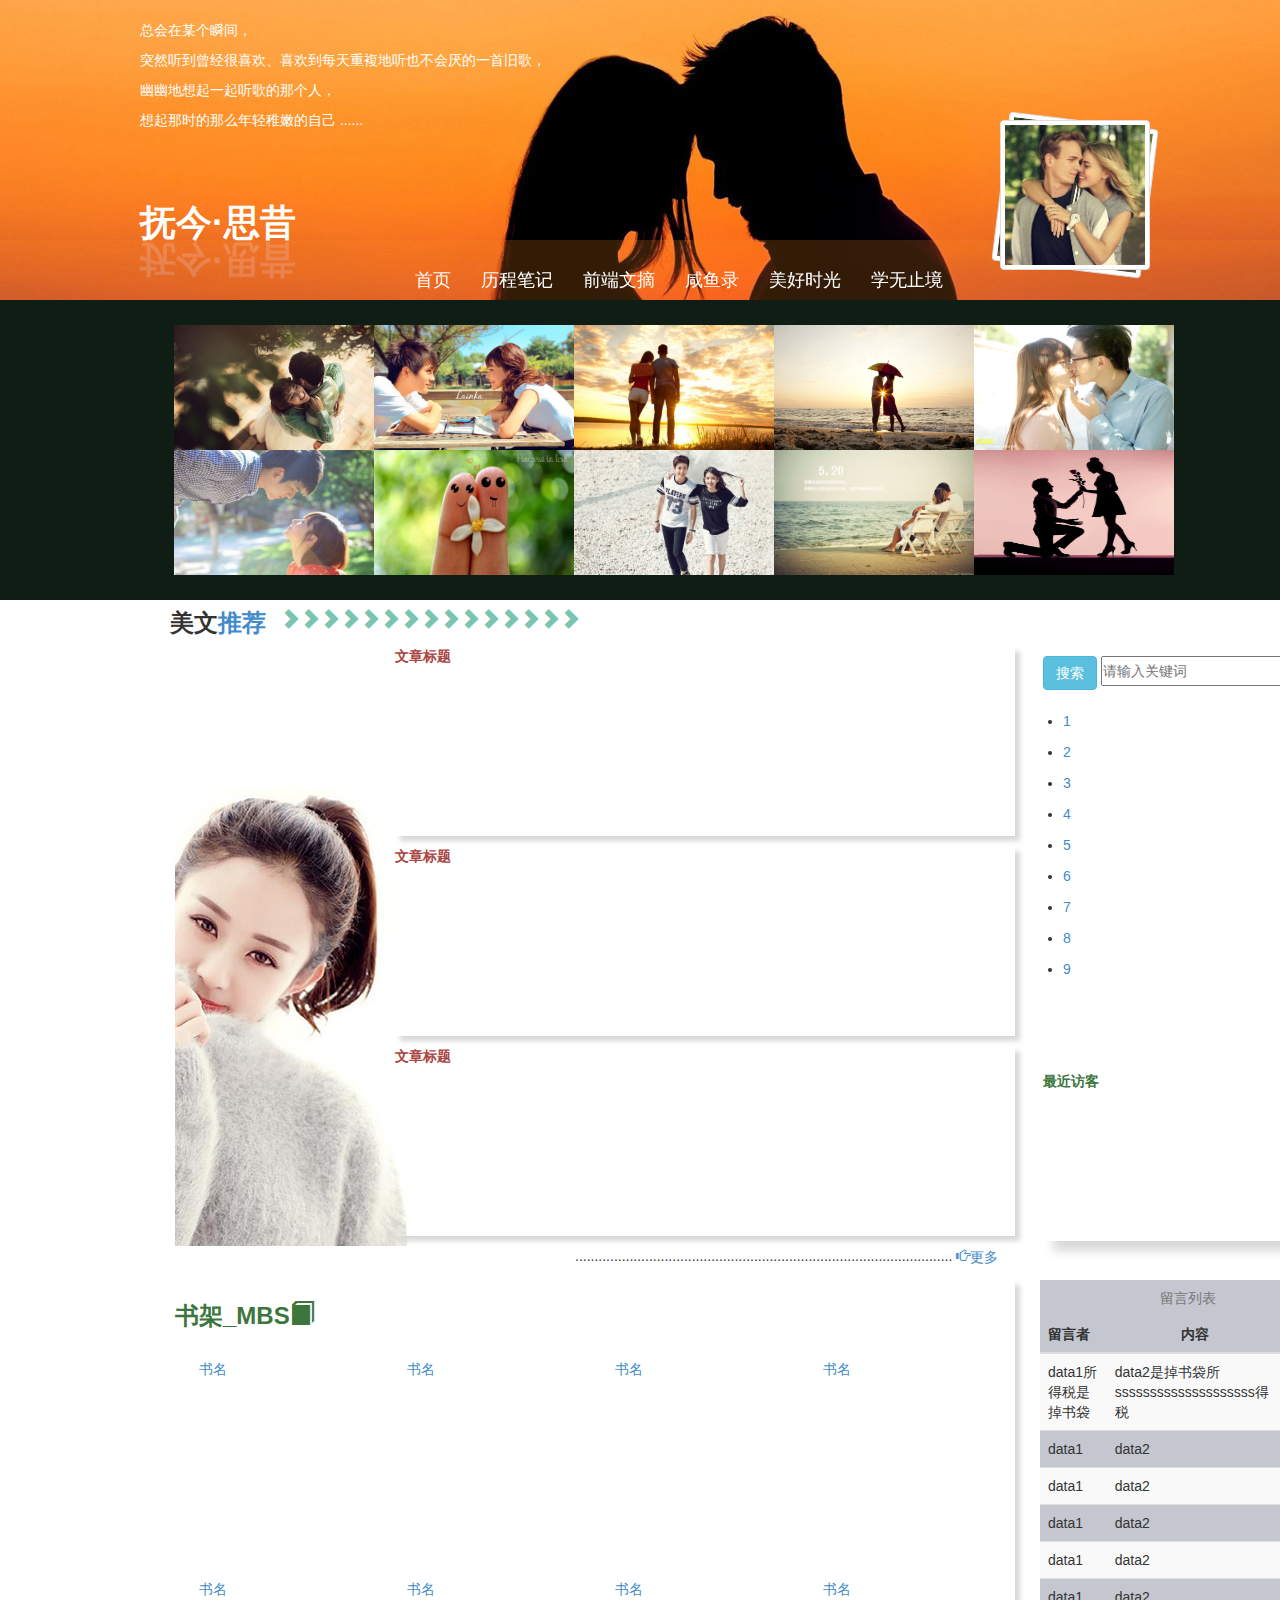
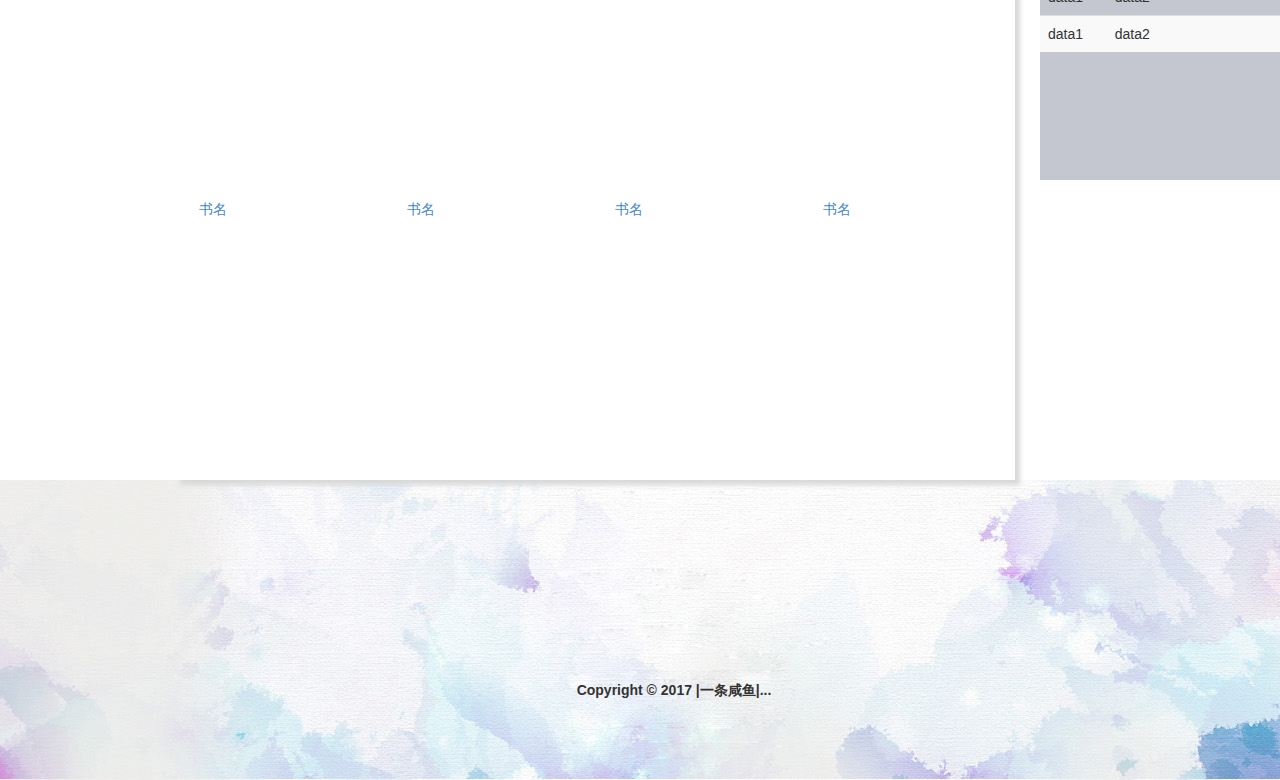
<file: bolg/app1/index.html>
<!DOCTYPE html>
<html>
<head>
	<title>抚今思昔</title>
	<meta charset="utf-8">
	<meta name="viewport" content="width=device-width initial-scale=1">
</head>
<link rel="stylesheet" type="text/css" href="../bootstrap/dist/css/bootstrap.css">
<script src="modnirz.js"></script>
<link rel="stylesheet" type="text/css" href="style.css">
<body>
<head>
	<div id="head">
		 <div id="head-1">
			<p>总会在某个瞬间，</p>
			<p>突然听到曾经很喜欢、喜欢到每天重複地听也不会厌的一首旧歌，</p>
			<p>幽幽地想起一起听歌的那个人，</p>
			<p>想起那时的那么年轻稚嫩的自己 ...... </p>
		 </div>
		 <h1 id="head-2"><strong>抚今·思昔</strong></h1>
	     <div id="head-3"><h1><strong>抚今·思昔</strong></h1></div>
	     <div id="icon1"><img src="11.jpg" alt="" class="img-thumbnail"></div>
	     <div id="icon2"><img src="11.jpg" alt="" class="img-thumbnail"></div>
	     <nav id="nav">
	     	<ul>
				<li><a href="">首页</a></li>
				<li><a href="">历程笔记</a></li>
				<li><a href="">前端文摘</a></li>
				<li><a href="">咸鱼录</a></li>
				<li><a href="">美好时光</a></li>
				<li><a href="">学无止境</a></li>	
				<li><a href="">留言板</a></li>     
	        </ul>
	     </nav>
	</div>
</head>
<div id="photowall">
	<div id="photowall-1">
		<ul id="photowall-2">
			<li><p></p></li>
			<li><p></p></li>
			<li><p></p></li>
			<li><p></p></li>
			<li><p></p></li>
			<li><p></p></li>
			<li><p></p></li>
			<li><p></p></li>
			<li><p></p></li>
			<li><p></p></li>
		</ul>
		<img src="../im/p0.jpg" alt="">
		<img src="../im/p1.jpg" alt="">
		<img src="../im/p2.jpg" alt="">
		<img src="../im/p3.jpg" alt="">
		<img src="../im/p4.jpg" alt="">
		<img src="../im/p5.jpg" alt="">
		<img src="../im/p6.jpg" alt="">
		<img src="../im/p7.jpg" alt="">
		<img src="../im/p8.jpg" alt="">
		<img src="../im/p9.jpg" alt="">
	</div>	
</div>
<div id="article">
    <div id="dotted">
  		  <div><h3><strong>美文</strong><strong class="text-primary">推荐</strong></h3>
		 	   <ul> <li><span class="glyphicon glyphicon-chevron-right"></span></li>
				  <li><span class="glyphicon glyphicon-chevron-right"></span></li>
				  <li><span class="glyphicon glyphicon-chevron-right"></span></li>
				  <li><span class="glyphicon glyphicon-chevron-right"></span></li>
				  <li><span class="glyphicon glyphicon-chevron-right"></span></li>
				  <li><span class="glyphicon glyphicon-chevron-right"></span></li>
				  <li><span class="glyphicon glyphicon-chevron-right"></span></li>
				  <li><span class="glyphicon glyphicon-chevron-right"></span></li>
				  <li><span class="glyphicon glyphicon-chevron-right"></span></li>
				  <li><span class="glyphicon glyphicon-chevron-right"></span></li>
				  <li><span class="glyphicon glyphicon-chevron-right"></span></li>
				  <li><span class="glyphicon glyphicon-chevron-right"></span></li>
				  <li><span class="glyphicon glyphicon-chevron-right"></span></li>
				  <li><span class="glyphicon glyphicon-chevron-right"></span></li>
				  <li><span class="glyphicon glyphicon-chevron-right"></span></li>
		 	   </ul>
		  		
   		 </div>
	</div>
	<div id="serach">
			<div >
			<input type="button" name="btn" class="btn btn-md btn-info"  value="搜索" id="bt1">
			<input id="atricle-s" type="text" name="atricle-s" class="" placeholder="请输入关键词" id="kw1" value="">	
			</div>
			<span ></span>
		<ul>
			<li><a href="">1</a></li>
			<li><a href="">2</a></li>
			<li><a href="">3</a></li>
			<li><a href="">4</a></li>
			<li><a href="">5</a></li>
			<li><a href="">6</a></li>
			<li><a href="">7</a></li>
			<li><a href="">8</a></li>
			<li><a href="">9</a></li>
		</ul>
		<div id="visiter">
			<strong class="text-success">最近访客</strong>
			<div id="visiters">
				<!-- 这里需要添加访问者 -->
			</div>
		</div>
		</div>
		
	<div id="text">
		<div>
			<div>
				<ul>

					<li>
						<strong class="text-danger">文章标题</strong>
						<p></p>
					</li>
				</ul>
				<ul><li>
						<strong class="text-danger">文章标题</strong>
						<p></p>
				</li></ul>
				<ul><li>
						<strong class="text-danger">文章标题</strong>
						<p></p>
				</li></ul>	
			</div>

			<div id="more">.................................................................................................
     			<a href=""><span class="glyphicon glyphicon-hand-right">更多</span></a>
			</div>
		</div>
	</div>
</div>
<div id="mes-borad">
<table class="table table-striped ">
	<caption class="text-center">留言列表</caption>
	<thead>
		<tr>
			<th>留言者</th>
			<th class="text-center">内容</th>
			<th>时间</th>
		</tr>
	</thead>
	<tbody>
		<tr>
			<td>data1所得税是掉书袋</td>
			<td>data2是掉书袋所ssssssssssssssssssss得税</td>
			<td>data</td>
		</tr>
		<tr>
			<td>data1</td>
			<td>data2</td>
			<td>data3</td>
		</tr>
		<tr>
			<td>data1</td>
			<td>data2</td>
			<td>data3</td>
		</tr>
		<tr>
			<td>data1</td>
			<td>data2</td>
			<td>data3</td>
		</tr>
		<tr>
			<td>data1</td>
			<td>data2</td>
			<td>data3</td>
		</tr>
		<tr>
			<td>data1</td>
			<td>data2</td>
			<td>data3</td>
		</tr>
		<tr>
			<td>data1</td>
			<td>data2</td>
			<td>data3</td>
		</tr>
	</tr>

	</tbody>
</table>
</div>
<div id="bookshelf">
		<div>
		   <span><h3 class="text-success"><b>书架_MBS<span class="glyphicon glyphicon-book"></span></b></h3></span>	
		</div>
	<ul id="bookshelf-1">
		<li><a href="">书名</a></li>
		<li><a href="">书名</a></li>
		<li><a href="">书名</a></li>
		<li><a href="">书名</a></li>
		<li><a href="">书名</a></li>
		<li><a href="">书名</a></li>
		<li><a href="">书名</a></li>
		<li><a href="">书名</a></li>
		<li><a href="">书名</a></li>
		<li><a href="">书名</a></li>
		<li><a href="">书名</a></li>
		<li><a href="">书名</a></li>
	</ul>
</div>

<div id="foot">
	<footer>
	<strong>Copyright © 2017 |一条咸鱼|...</strong>
</footer>
</div>

<script type="text/javascript" src='../js/3.1.0.js'></script>
<script type="text/javascript" src='js.js'></script>
</body>
</html>
</file>
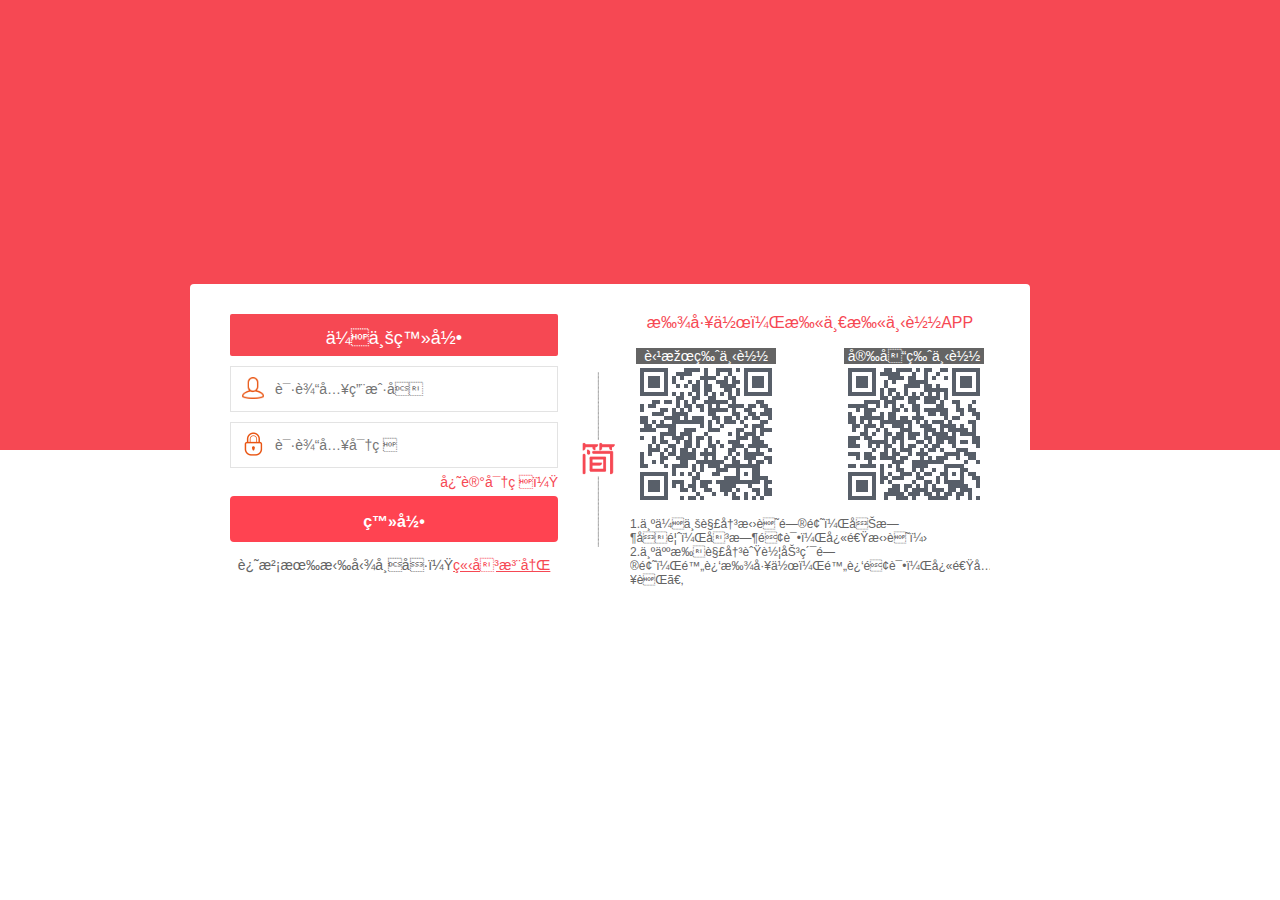
<file: jiancaiPC/login.html>
<!DOCTYPE html>
<html>
<head>
<meta charset=utf-8" />
<title>登录页</title>
<link rel="Shortcut Icon" href="images/logo.png">
<link rel="stylesheet" type="text/css" href="css/public/base.css"/>
<link rel="stylesheet" type="text/css" href="css/public/button.css"/>
<link rel="stylesheet" type="text/css" href="css/private/login.css"/>

</head>

<body style="position: relative;background-color: #ffffff;margin: 0px;padding: 0px;">
<div class="bg_top bgc">

</div>
<div class="login_box_box button-circle4px">
    <div class="login_box">
        <div class="left fl">
            <div class="login_title border_radius2px">企业登录</div>
            <input class="text username_text" id="username" type="text" placeholder="请输入用户名"><!--onblur="isTelphone('phone')"-->
            <div id="tip1" class="tip1">请输入有效的手机号</div>
            <input class="text pwd_text mrgT10" id="pwd" type="password" placeholder="请输入密码">
            <div class="overflow_hidden"><a href="#" class="forget_pwd fr">忘记密码？</a></div>
            <button class="button46px button-caution button-circle4px login_btn">登录</button>
            <div class="register_text">还没有拉勾帐号？<a class="register fc" href="register.html">立即注册</a></div>
        </div>
        <div class="banner_login_app fr">
            <div class="scan_ewm_title fc">找工作，扫一扫下载APP</div>
            <div class="ewm_box_box">
                <div class="ewm_box fl">
                    <div class="tip">苹果版下载</div>
                    <img src="images/ewm_Apple.png" width="140" height="140">
                </div>
                <div class="ewm_box fr">
                    <div class="tip">安卓版下载</div>
                    <img src="images/ewm_Android.png" width="140" height="140">
                </div>
            </div>
            <div class="describe_text">
                <span>1.为企业解决招聘问题，及时反馈，即时面试，快速招聘；</span><br>
                <span>2.为人才解决舟车劳累问题，附近找工作，附近面试，快速入职。</span>
            </div>
        </div>
        <img class="logo" src="images/logo_icon.png" width="36">
    </div>

</div>
<!--<div style="background-color:#999; width:100%; height:350px;position: relative;">
    <div class="banner_login">
        <div class="title"><div class="current">企业登录</div><div style="display:none">人才登录</div></div>


    </div>
</div>-->
<script type="text/javascript" src="js/jquery-1.9.1.min.js"></script>
<script type="text/javascript" src="js/private/login.js"></script>
<script>
    var window_height=$(window).height();
    $(".bg_top").css({"height":window_height/2});
    $(".logo").css("margin-top",window_height/6);
    function isTelphone(of) {
        var phone=$('#'+of).val();
        if(phone.search(/^(\+\d{2,3})?\d{11}$/) == -1){
            $("#tip1").show();
        }else {
            $("#tip1").hide();
        }
    }
</script>
</body>
</html>
</file>
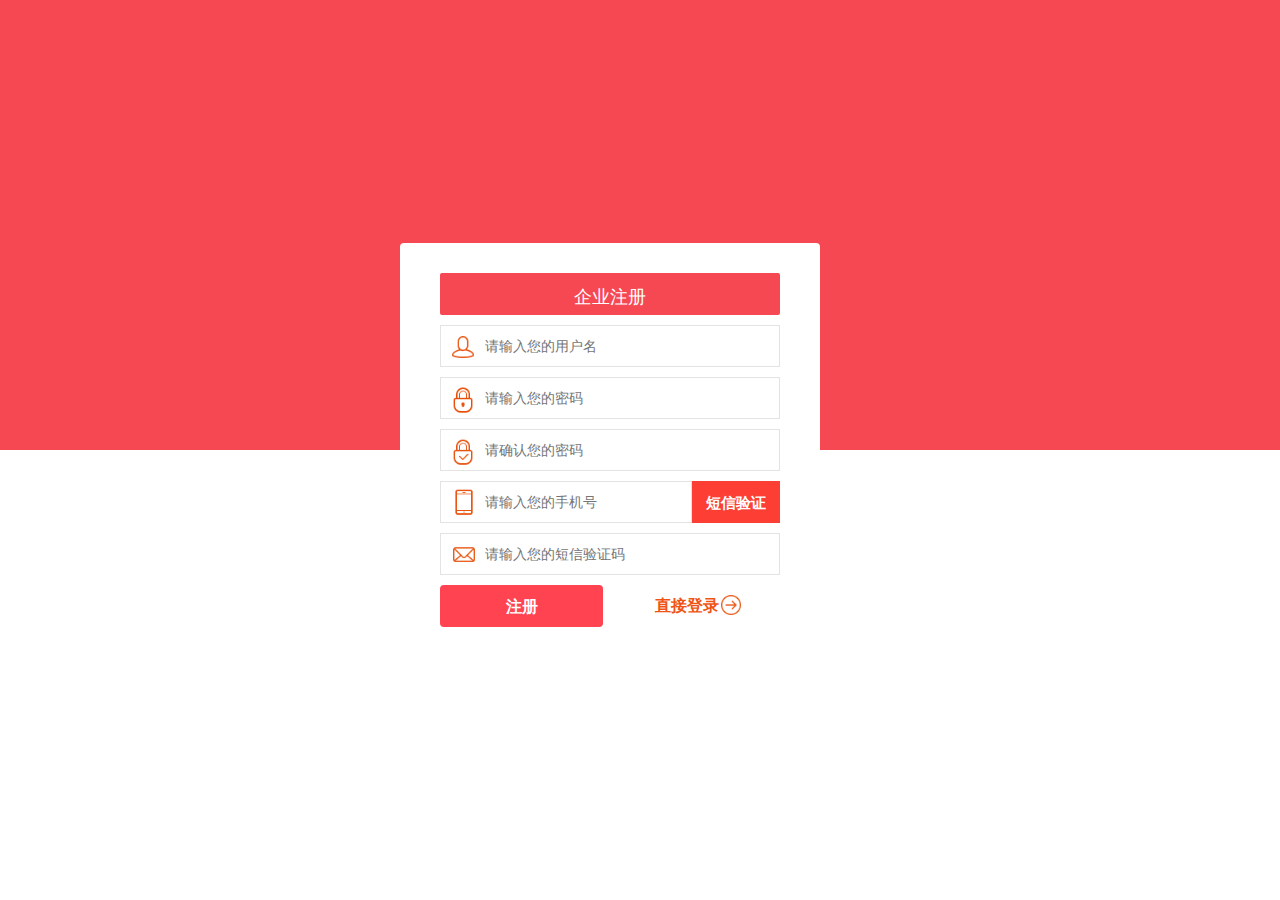
<file: jiancaiPC/register.html>
<!DOCTYPE html >
<html>
<head>
<meta http-equiv="Content-Type" content="text/html; charset=utf-8"/>
<title>登录页</title>
<link rel="Shortcut Icon" href="images/logo.png">
<link rel="stylesheet" type="text/css" href="css/public/bootstrap.css"/>
<link rel="stylesheet" type="text/css" href="css/public/base.css"/>
<link rel="stylesheet" type="text/css" href="css/public/button.css"/>
<link rel="stylesheet" type="text/css" href="css/private/register.css"/>

</head>

<body style="position: relative;background-color: #ffffff;margin: 0px;padding: 0px;">
<div class="bg_top bgc">

</div>
<div class="register_box_box button-circle4px">
    <form class="register_box">
        <div class="register_title border_radius2px">企业注册</div>
        <div class="mrgT10">
            <input class="text username_text" id="username" type="text" placeholder="请输入您的用户名" onfocus="show_tip('tip_username')" onblur="is_username('username')">
            <div class="tip_username">由6-20位数字和字母组成，用于登录</div>
        </div> <!--onblur="isTelphone('phone')"-->
        <div class="mrgT10">
            <input class="text pwd_text" id="pwd1" type="password" placeholder="请输入您的密码" onfocus="show_tip('tip_pwd1')" onblur="is_pwd1('pwd1')">
            <div class="tip_pwd1">由6-20位数字和字母组成，用于登录</div>
        </div>
        <div class="mrgT10">
            <input class="text pwd_text2" id="pwd2" type="password" placeholder="请确认您的密码"  onfocus="show_tip('tip_pwd2')" onblur="is_pwd2('pwd2')">
            <div class="tip_pwd2">两次密码保持一致</div>
        </div>
        <div class="mrgT10" style="width:100%;overflow: hidden;">
            <input class="text2 phone_text fl" id="phone" type="text" placeholder="请输入您的手机号">
            <button class="button42px fr send_verification" id="send_verification">短信验证</button>
        </div>
        <input class="text verification_text mrgT10" id="verification" type="text" placeholder="请输入您的短信验证码">
        <div class="mrgT10">
            <button class="button42px button-caution button-circle4px register_btn fl">注册</button>
            <a class="button42pxnobgc button-circle4px fr login_btn bgc_white" href="login.html">直接登录<img class="" style="margin-bottom: 4px;margin-left: 2px;" src="images/arrow_right_circle.png" width="20"></a>
        </div>
    </form>
</div>

<script type="text/javascript" src="js/jquery-1.9.1.min.js"></script>
<script type="text/javascript" src="js/private/register.js"></script>
<script>
    var window_height=$(window).height();
    $(".bg_top").css({"height":window_height/2});
    //$(".logo").css("margin-top",window_height/6);
    function isTelphone(of) {
        var phone=$('#'+of).val();
        if(phone.search(/^(\+\d{2,3})?\d{11}$/) == -1){
            $("#tip1").show();
        }else {
            $("#tip1").hide();
        }
    }
    //提示框的出现
    function show_tip(e){
        $("."+e).slideDown(300);
    }
    //判断用户名
    function is_username(e){
        if($("#"+e).val().length<6||$("#"+e).val().length>20){
            /*alert("您的用户名不符合规范，请修正");*/
            $("#"+e).focus();
        }else{
            $(".tip_username").slideUp(300);
        }
    }
    //判断密码
    function is_pwd1(e){
        if($("#"+e).val().length<6||$("#"+e).val().length>20){
           /* alert("您的密码名不符合规范，请修正");*/
            $("#"+e).focus();
        }else{
            $(".tip_pwd1").slideUp(300);
        }
    }
    //判断密码2
    function is_pwd2(e){
        //alert($("#pwd1").val()+","+$("#pwd2").val());
        if($("#pwd1").val()==$("#pwd2").val()){
            $(".tip_pwd2").slideUp(300);
        }else{
           /* alert("两次密码不一致");*/
            $("#"+e).focus();
        }
    }
</script>
</body>
</html>
</file>
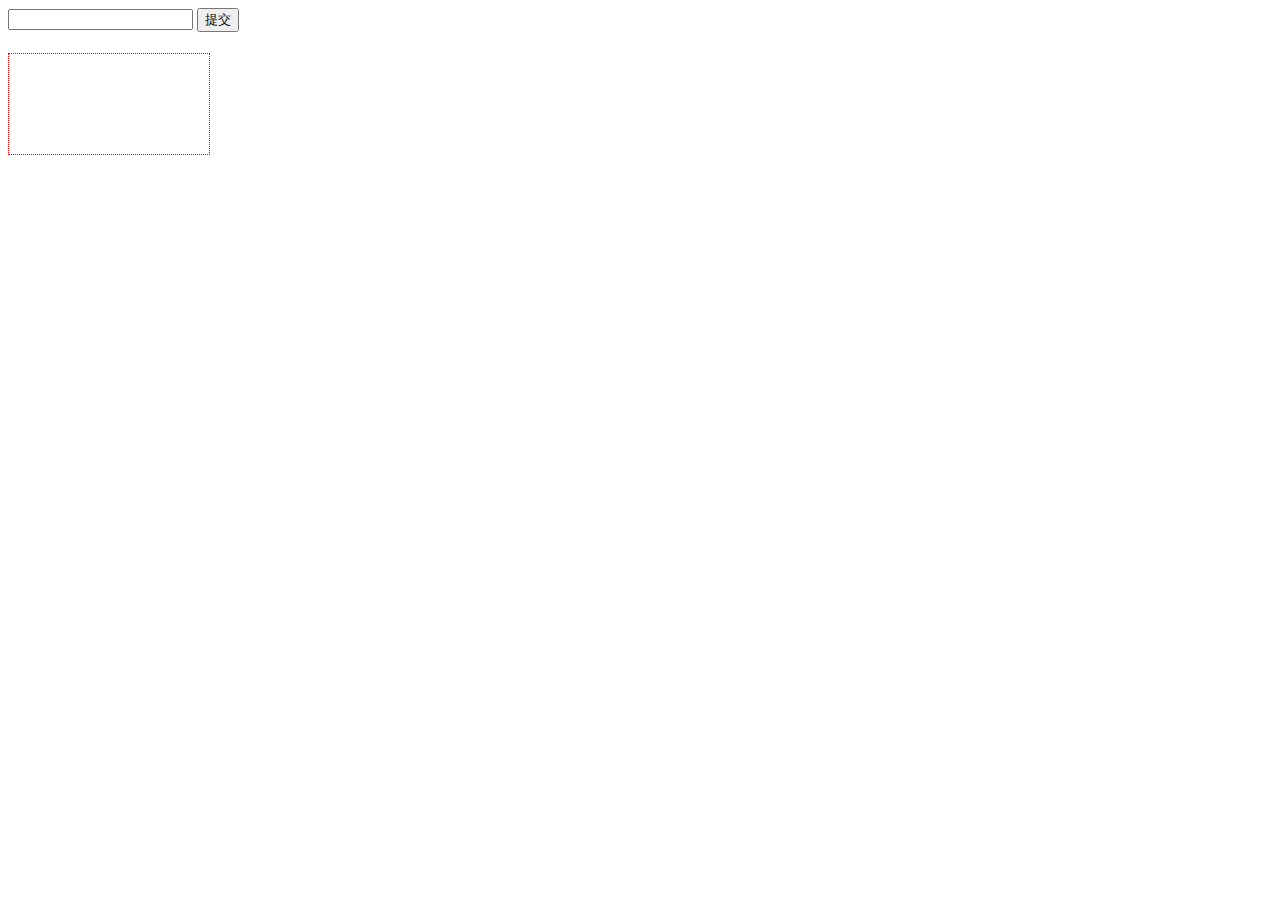
<file: bolg/app1/1.html>
<!DOCTYPE html>
<html>
<head>
	<title></title>
	<meta charset="utf-8">
</head>
<body>
<input type="text" name="io" value="" id="io">
<input type="button" name="bt" value="提交">
<div>
 <h1 style="width: 200px;height: 100px;border: 1px dotted red;"></h1>	
</div>
<script type="text/javascript" src='../js/3.1.0.js'></script>
<script type="text/javascript">
$(document).ready(function () {
	$('input[name="bt"]').click(function () {
		console.log($('#io').val());
		$.ajax({url:'1.php?io='+$('#io').val(),
				type:'get',
				success:function (res,state,xhr) {
					$('h1').html(res);
				},
				error:function (xhr,state,err) {
					$('h1').html(state+err);
				}
				})
	})
})



</script>
</body>
</html>
</file>
<file: bolg/app1/style.css>
*{margin: 0px;padding: 0px;}
#head{width:1348px;height:300px; background-image:url("../im/x3-1.jpg");margin-top:-20px; }
#head-1{color:white;margin:20px 120px;}
#head-1 p{position:relative;top:20px;opacity:0;width:415px;}
#head-2{color:white;width:180px;margin-left:140px;margin-top:93px;}
#head-3{min-width:1348px;height:60px;background-color:#ff8c22 ;opacity:0.2;position: absolute;top:240px;}
#head-3 h1{color:white;transform:rotateX(180deg);margin:0 140px;width: 175px;}
#nav{width:570px;height:50px;position:absolute;left: 400px;}
#nav ul li{float: left;list-style: none;font-size: 18px;color: white;margin:15px 15px;}
#nav ul li a{color: white;text-decoration: none;}
#icon1{position:absolute;left:1000px;top:120px;width:150px;height:150px;transform:rotateZ(7deg);}
#icon2{position:absolute;left:1000px;top:120px;width:150px;height:150px;}
#photowall{ min-width:1348px;height: 300px;background:#101d15; perspective: 1000px;}
#photowall-1{width: 1000px;height: 250px;margin:25px 174px;background: white;position: absolute;z-index: 0;}
#photowall-1 img{width: 200px;height: 125px;float: left;overflow-y: hidden;cursor:pointer;}
#photowall-2{width: 1000px;height: 250px;background: white;position: absolute;z-index: -1;}
#photowall-2 li{width: 200px;height:125px;float:left;overflow-y:hidden;cursor:pointer;}
#photowall-2 li p{font-size: 20px;text-align:center;margin-top:50px;color: red;opacity: 0; }
#article{width: 1348px;height: 670px; }
#dotted{margin-left: 170px;margin-top: -10px;}
#dotted ul{ width: 1000px; height: 30px;margin-top: -40px;margin-left:110px ; }
#dotted div ul li{font-size: 20px;float: left;list-style: none;}
#dotted div ul li span:nth-child(0){-webkit-animation:move 2s linear 1s infinite alternate;color:#79c5b0;}
#dotted div ul li span:nth-child(1){-webkit-animation:move 2.11s linear 1.11s infinite alternate;color:#79c5b0;}
#dotted div ul li span:nth-child(2){-webkit-animation:move 2.22s linear 1.22s infinite alternate;color:#79c5b0;}
#dotted div ul li span:nth-child(3){-webkit-animation:move 2.33s linear 1.33s infinite alternate;color:#79c5b0;}
#dotted div ul li span:nth-child(4){-webkit-animation:move 2.44s linear 1.44s infinite alternate;color:#79c5b0;}
#dotted div ul li span:nth-child(5){-webkit-animation:move 2.55s linear 1.55s infinite alternate;color:#79c5b0;}
#dotted div ul li span:nth-child(6){-webkit-animation:move 2.66s linear 1.66s infinite alternate;color:#79c5b0;}
#dotted div ul li span:nth-child(7){-webkit-animation:move 2.77s linear 1.77s infinite alternate;color:#79c5b0;}
#dotted div ul li span:nth-child(8){-webkit-animation:move 2.88s linear 1.88s infinite alternate;color:#79c5b0;}
#dotted div ul li span:nth-child(9){-webkit-animation:move 2.99s linear 1.99s infinite alternate;color:#79c5b0;}
#dotted div ul li span:nth-child(10){-webkit-animation:move 3.12s linear 2.12s infinite alternate;color:#79c5b0;}
#dotted div ul li span:nth-child(11){-webkit-animation:move 3.21s linear 2.21s infinite alternate;color:#79c5b0;}
#dotted div ul li span:nth-child(12){-webkit-animation:move 3.22s linear 2.22s infinite alternate;color:#79c5b0;}
#dotted div ul li span:nth-child(13){-webkit-animation:move 3.23s linear 2.23s infinite alternate;color:#79c5b0;}
#dotted div ul li span:nth-child(14){-webkit-animation:move 3.24s linear 2.24s infinite alternate;color:#79c5b0;}
@-webkit-keyframes move{
	from{opacity:1;}
	to{opacity:0;color:white;}
}
#text{width:850px; height: 600px; margin-left:175px;background-image: url(../im/text.jpg); }
#text div div ul li{width:620px;height:190px;margin-left: 220px;margin-top:5px;list-style: none; box-shadow: 5px 5px 5px #D8D8D8;}
#serach{width:285px;height: 595px;float: right;margin-right: 20px; box-shadow: 10px 10px 10px #D8D8D8; }
#serach ul{width:285px;height: 340px;}
#serach ul li{margin:11px 20px;}
#serach span{height: 10px;width: 285px;display: block;box-shadow: 20px 10px 10px white;background: white;}
#visiter{width: 285px;height: 180px;margin-top: 20px;}
#atricle-s{width: 225px;height: 30px;margin-top: 10px;}
#more{margin-left: 400px;margin-top: 5px;width: 600px;}
#bookshelf{width: 840px;height:800px;margin-left:175px;box-shadow: 5px 5px 5px #D8D8D8;float: left;}
#bookshelf-1{width: 840px;height:650px;}
#bookshelf-1 li{width: 160px;height:180px;float: left;margin:20px 24px;list-style: none;cursor: pointer;}
#bookshelf-1 li:hover{box-shadow: 6px 6px 6px #666;}
#mes-borad{width: 295px;height:500px;background:#C4C6D0;position: absolute;margin-left: 1040px;}
#foot{width: 1348px;height:300px;background-image: url(../im/f1.jpg);clear: both;}
footer{position: relative;bottom: -200px;text-align: center;}
</file>
<file: jiancaiPC/css/public/base.css>
@charset "utf-8";
/*=========================通用begin========================*/
body{font-family: Arial, "微软雅黑"; font-size: 14px;}
ul li{list-style: none;margin: 0px; padding: 0px;}
dl{list-style: none;margin: 0px; padding: 0px;}
dl dd{list-style: none;}
label{ margin:0px;padding:0px;}
/*清除浮动*/
.overflow_hidden{overflow: hidden;}
.block{display: block}
.display_none{display: none}
.clear_both{clear:both;}
.clear_left{clear: left}
.clear_right{clear:right;}
.cursor{ cursor:pointer}
.current{color:#ffffff;background-color:#fd3e35}
.fl{float:left;}
.fr{float:right;}
.line_solid{ height:0px; background-color:#ccc;border-bottom:solid 1px #ccc; }
.line_dashed{ height:0px; background-color:#ccc;border-bottom:dashed 1px #ccc; margin:0 auto; width:760px;}
.line1{width:1px;height:12px;background:#eeeeee;margin: 0px 3px;}
.line2{width:1px;height:24px;background:#eeeeee;margin: 0px 5px;}
.line_footer{width:100%;height:16px;background:#595959;}
.is-active{border-bottom-color:#fb6770;background-color: #efeff4;}
/*背景颜色*/
/*主色调*/
.bgc{background-color: #f64853}
.fc{color: #f64853}
/*黑色透明*/
.bgc_transparent{background-color: transparent;}
.bgc_black_transparent{background-color: rgba(0,0,0,.3)}
.bgc_black{background-color: #000000}.bgc_black1{background-color: #272727}.bgc_black2{background-color: #595959}
.bgc_white{ background-color:#FFF}
.bgc_gray1{ background-color:#efeff4}.bgc_gray2{ background-color:#f4f4fb}.bgc_gray3{background-color: #f5f5f5}.bgc_gray4{background-color: #b4b4b4}
.bgc_gray5{background-color: #f8f8f8}
.bgc_browm{background-color:#b0874f}.bgc_browm1{background-color: #9d751f}
.bgc_pink{background-color: #fce7cb}.bgc_pink2{background-color: #e5bea9}
.bgc_blue1{background-color: #6477ff}.bgc_blue2{background-color: #866ab3}.bgc_blue3{background-color: #404b74}.bgc_blue4{background-color: #a6b1c5}.bgc_blue5{background-color: #33CCCC}
.blue11{background-color: #003399;}
.bgc_orange{background-color: #FFCC33}.bgc_orange1{background-color: #FF8000}
.bgc_purple2{background-color: #CC00FF}.bgc_purple1{background-color: #6f2183}
.bgc_green1{background-color: #26cd1a}.bgc_green2{background-color: #00FF00}.bgc_green3{background-color: #5c9d3f}
.bgc_red1{background-color: #e95512}
.bgc_winered{background-color: #b67057}.bgc_browm2{background-color: #8e9a7d}
/*字体颜色*/
.fc_black1{ color:#323232;}.fc_black2{ color:#646464;}.fc_black3{ color:#c7c7c7;}.fc_yellow{ color:#FFF500;}.fc_white{ color:#FFF;}.fc_orange{ color:#e95513;}.fc_brown{color:#b0874f}
.fc_blue2{color: #7d7d9e;}.fc_gray{color:#666666}.fc_gray1{color: #cccccc;}.fc_gray2{color: #969696}.fc_gray3{color:#f6f0f0}
.fc_red3{color: #fb6770}
/*字体大小*/
.weight{font-weight: bold}
.fs_12px{font-size: 12px}.fs_14px{font-size: 14px}.fs_15px{font-size: 15px}.fs_16px{font-size: 16px}.fs_18px{font-size: 18px}.fs_20px{font-size: 20px}
.fs_28px{font-size: 28px}.fs_30px{font-size: 30px}
/*边框线上下左右*/
.text_underline{text-decoration: underline}
.border_none{border: none;}
.border_top{ border-top:1px dashed #CCCCCC;}
.border_bottom{ border-bottom:1px dashed #CCCCCC;}
.border_left{ border-left:1px dashed #CCCCCC;}
.border_right{ border-right:1px dashed #CCCCCC;}
.border_top_solid{ border-top:1px solid #CCCCCC;}.border_top_solid_white{ border-top:1px solid #ffffff;}
.border_bottom_solid{ border-bottom:1px solid #CCCCCC;}.border_bottom_solid_white{ border-bottom:1px solid #ffffff;}
.border_left_solid{ border-left:1px solid #CCCCCC;}
.border_right_solid{ border-right:1px solid #CCCCCC;}

.border_radius2px{border-radius: 2px; -moz-border-radius: 2px; -webkit-border-radius: 2px;}
.border_radius4px{border-radius: 4px;-moz-border-radius: 4px;}
.border_radius6px{border-radius: 4px;-moz-border-radius: 4px;}
.border_top_radius{border-top-left-radius: 6px;border-top-right-radius: 6px;}
.border_bottom_radius{border-top-left-radius: 6px;border-top-right-radius: 6px;}
/*最小宽度*/
.min_width{min-width: 800px;}
/*行宽*/
.line_width{width:66%;}
.line_width100{width:100%;}
/*行高*/
.line_height{height: 40px; line-height: 40px;}
/*模块居中*/
.div_centre{ margin: 0px auto;}
.center_width90{width:90%;margin: 0px auto;}
.center_width92{width: 92%; margin: 0 auto;}
.center_width100{width:100%;margin: 0px auto;}
.align_centre_right{ width:94%; margin: 0px auto;}
/*气泡框箭头*/
/* 下箭头 */
.arrowBottom:before {position:absolute; border-top:7px solid rgba(0, 0, 0, 0.2); border-right:7px solid transparent; border-left:7px solid transparent; bottom:-8px; left:20px; content: '';}
/* 箭头背景*/
.arrowBottom:after {position:absolute;  border-top:6px solid #efeff4; border-right:6px solid transparent; border-left:6px solid transparent; bottom:-6px; left:21px; content: '';}
/* 上箭头 */
.arrowTop:before {position:absolute;border-bottom:7px solid #FFF; border-top:7px solid transparent; border-right:7px solid transparent; border-left:7px solid transparent; top:-14px; left:41px; content: '';}
/* 箭头背景*/
.arrowTop:after {position:absolute; border-bottom:7px solid #FFF; border-top:6px solid transparent; border-right:6px solid transparent; border-left:6px solid transparent; top:-12px; left:42px; content: '';}
/*=========================通用end========================*/
/*-------------------------header-------------------------*/
.header_box a:hover{color:#FFF500}
.header_box .lr{display: block;}
.header_box .lr .free_register a:hover{color: #FFF500}
.header_box .header_nav{margin-left: -20px;display: inline;line-height: 12px;margin-top: 14px;}
.header_box .header_nav li{display: block; float: left;}
.header_box .header_nav li a{color:#FFF;margin:0px 2px;}

.header_box .erweima_icon_box{margin-top:12px;}
.header_box div.erweima_weixin_icon_box{position: relative; margin-top:8px;margin-left: 3px;}
.header_box div.erweima_weixin_icon_box .erweima_window{z-index: 100; position: absolute;left: -37px; top:34px;}
.header_box div.erweima_weixin_icon_box .erweima_window img{width:100px; height:100px;}
/*-------------------------header-------------------------*/

/*底部*/
#footer{text-align:center;line-height:40px;color:#646464;}
/*底部*/

.pdTB3{padding-top: 3px; padding-bottom: 3px;}
.pdTB6{padding-top: 6px; padding-bottom: 6px;}
.pdTB10{padding-top: 10px; padding-bottom: 10px;}
.pdTB14{padding-top: 14px; padding-bottom: 14px;}

.mrgTB3{margin-top: 3px; margin-bottom: 3px;}
.mrgTB6{margin-top: 6px; margin-bottom: 6px;}
.mrgTB10{margin-top: 10px; margin-bottom: 10px;}
.mrgL1{margin-left:1px;}
.mrgL2{margin-left:2px;}
.mrgL4{margin-left:4px;}

.mrgT6{margin-top:6px;}

.mrgA3{margin:3px;}.mrgT3{margin-top:3px;}.mrgR3{margin-right:3px;}.mrgB3{margin-bottom:3px;}.mrgL3{margin-left:3px;}
.mrgA4{margin:4px;}.mrgT4{margin-top:4px;}.mrgR4{margin-right:4px;}.mrgB4{margin-bottom:4px;}.mrgL4{margin-left:4px;}
.mrgA5{margin:5px;}.mrgT5{margin-top:5px;}.mrgR5{margin-right:5px;}.mrgB5{margin-bottom:5px;}.mrgL5{margin-left:5px;}
.mrgA6{margin:6px;}.mrgT6{margin-top:6px;}.mrgR6{margin-right:6px;}.mrgB6{margin-bottom:6px;}.mrgL6{margin-left:6px;}
.mrgA7{margin:7px;}.mrgT7{margin-top:7px;}.mrgR7{margin-right:7px;}.mrgB7{margin-bottom:7px;}.mrgL7{margin-left:7px;}
.mrgA10{margin:10px;}.mrgT10{margin-top:10px;}.mrgR10{margin-right:10px;}.mrgB10{margin-bottom:10px;}.mrgL10{margin-left:10px;}
.mrgA15{margin:15px;}.mrgT15{margin-top:15px;}.mrgR15{margin-right:15px;}.mrgB15{margin-bottom:15px;}.mrgL15{margin-left:15px;}
.mrgA17{margin:17px;}.mrgT17{margin-top:17px;}.mrgR17{margin-right:17px;}.mrgB17{margin-bottom:17px;}.mrgL17{margin-left:17px;}
.mrgA19{margin:19px;}.mrgT19{margin-top:19px;}.mrgR19{margin-right:19px;}.mrgB19{margin-bottom:19px;}.mrgL19{margin-left:19px;}
.mrgA20{margin:20px;}.mrgT20{margin-top:20px;}.mrgR20{margin-right:20px;}.mrgB20{margin-bottom:20px;}.mrgL20{margin-left:20px;}
.mrgA25{margin:25px;}.mrgT25{margin-top:25px;}.mrgR25{margin-right:25px;}.mrgB25{margin-bottom:25px;}.mrgL25{margin-left:25px;}
.mrgA30{margin:30px;}.mrgT30{margin-top:30px;}.mrgR30{margin-right:30px;}.mrgB30{margin-bottom:30px;}.mrgL30{margin-left:30px;}
.mrgA35{margin:35px;}.mrgT35{margin-top:35px;}.mrgR35{margin-right:35px;}.mrgB35{margin-bottom:35px;}.mrgL35{margin-left:35px;}
.mrgA40{margin:40px;}.mrgT40{margin-top:40px;}.mrgR40{margin-right:40px;}.mrgB40{margin-bottom:40px;}.mrgL40{margin-left:40px;}
.mrgA45{margin:45px;}.mrgT45{margin-top:45px;}.mrgR45{margin-right:45px;}.mrgB45{margin-bottom:45px;}.mrgL45{margin-left:45px;}
.mrgA50{margin:50px;}.mrgT50{margin-top:50px;}.mrgR50{margin-right:50px;}.mrgB50{margin-bottom:50px;}.mrgL50{margin-left:50px;}

/*标题栏*/
.title_line {
    padding: 8px 15px;
    list-style: none;
    background-color: #eeeeee;
    margin-top: 20px;
    overflow: hidden;
}
.title_line_mrg5 {
    font-size: 18px;
    font-weight: bold;
    padding: 8px 15px;
    list-style: none;
    background-color: #eeeeee;
    margin-top: 5px;
    overflow: hidden;
}
.title_linemrg0 {
    padding: 8px 15px;
    list-style: none;
    background-color: #eeeeee;
    margin-top: 0px;
    overflow: hidden;
    font-size: 18px;font-weight: bold;
}
.title18{font-size: 18px;font-weight: bold;}
</file>
<file: jiancaiPC/css/private/login.css>
@charset "utf-8";
.bg_top{text-align: center;}
.bg_top img{}
.login_box_box{position: absolute;background-color: #ffffff;overflow: hidden;}
.login_box{width: 760px;padding: 30px 40px;position: relative;overflow: hidden;}
.login_title{width:100%;height:42px;line-height:48px;margin-bottom:10px;text-align: center; background-color: #f64853;color: #ffffff;font-size: 18px;}
.text{width:280px;height:42px;line-height:30px;padding-left:44px;font-size:14px;color:#999;border:1px solid #e3e3e3;display: block;}
.text:hover{border-color:#f64853;}
.tip1{color:red;font-size: 14px;display: none;}
.username_text{background:url(../../images/register_icon.png) 11px 10px no-repeat;background-size: 22px;}
.pwd_text{background:url(../../images/text_icon.png) 13px -35px no-repeat;}
.forget_pwd{color:#f64853;text-decoration: none;margin-top: 6px;margin-bottom: 6px;}
.forget_pwd:hover{text-decoration: underline;}
.login_btn{width: 100%;font-size: 16px;}
.register_text{text-align: center;color: #646464;margin-top: 15px;}

.banner_login_app{width: 360px;}
.scan_ewm_title{text-align: center;font-size: 16px;}
.ewm_box_box{margin-top: 10px;}
.ewm_box{display:block;margin:6px 6px 0px 6px;}
.tip{width:140px;background-color: #646464;text-align: center;color: #ffffff;}
.describe_text{clear:both; padding-top:10px;color:#646464;font-size: 12px;overflow: hidden;}
.describe_text span{margin-top: 4px;}

.logo{margin-left: 18px;position: absolute;bottom: 70px;}
</file>
<file: jiancaiPC/css/private/register.css>
@charset "utf-8";
.bg_top img{}
.register_box_box{position: absolute;background-color: #ffffff;overflow: hidden;}
.register_box{width: 420px;padding: 30px 40px;position: relative;overflow: hidden;text-align: center;}
.register_title{width:100%;height:42px;line-height:48px;margin-bottom:10px;text-align: center; background-color: #f64853;color: #ffffff;font-size: 18px;}

.login_title{width:100%;height:42px;line-height:48px;margin-bottom:10px;text-align: center; background-color: #f64853;color: #ffffff;font-size: 18px;}
.text{width:100%;height:42px;line-height:30px;padding-left:44px;font-size:14px;color:#999;border:1px solid #e3e3e3;display: block;}
.text:hover{border-color:#f64853;}
.text2{width:252px;height:42px;line-height:30px;padding-left:44px;font-size:14px;color:#999;border:1px solid #e3e3e3;display: block;}
.text2:hover{border-color:#f64853;}
.tip1{color:red;font-size: 14px;display: none;}
.username_text{background:url(../../images/register_icon.png) 11px 10px no-repeat;background-size: 22px;}
.pwd_text{background:url(../../images/register_icon.png) 11px -40px no-repeat;background-size: 22px;}
.pwd_text2{background:url(../../images/register_icon.png) 11px -91px no-repeat;background-size: 22px;}
.phone_text{background:url(../../images/register_icon.png) 12px -144px no-repeat;background-size: 22px;}
.verification_text{background:url(../../images/register_icon.png) 12px -194px no-repeat;background-size: 22px;}
.send_verification:hover{background-color: red}
.forget_pwd:hover{text-decoration: underline;}
.login_btn{width: 48%;font-size: 16px;color: #f05414;}
.login_btn:hover{color: #f05414;text-decoration: underline;}
.register_btn{width: 48%;font-size: 16px;}
.register_text{text-align: center;color: #646464;margin-top: 15px;}

.tip_username{width:100%;background-color: #f05414;text-align: left;color: #ffffff;display: none;}
.tip_pwd1,.tip_pwd2{width:100%;background-color: #f05414;text-align: left;color: #ffffff;display: none;}

.banner_login_app{width: 360px;}
.scan_ewm_title{text-align: center;font-size: 16px;}
.ewm_box_box{margin-top: 10px;}
.ewm_box{display:block;margin:6px 6px 0px 6px;}
.tip{width:100%;background-color: #f05414;text-align: left;color: #ffffff;display: none;}
.describe_text{clear:both; padding-top:10px;color:#646464;font-size: 12px;overflow: hidden;}
.describe_text span{margin-top: 4px;}

.logo{margin-left: 18px;position: absolute;bottom: 70px;}

/*.bg_register{ background:url(../images/banner3.png) no-repeat; height:709px; padding-top:60px;}
.register_box{width:1000px; height:650px; margin-left:auto; margin-right:auto; position:relative;}
.write_info{ width:712px; height:470px; background-color:#FFF; z-index:1; position:absolute; top:90px; right:0px;}*/
/*.register_box{ width:402px; height:390px; margin:40px auto;}
.text{width:344px;height:50px;padding-left:56px;font-size:14px;color:#999;border:1px solid #e3e3e3;background:none; background-color:#0FF;}
.text:hover{border:1px solid #F90}
.tip{ margin-left:3px; color:#FFF;}
.username_text{background:url(../../images/register_icon.png) 15px 11px no-repeat;}
.input_property{ border:none; line-height:20px; margin-top:15px; width:330px;}
.input_phoneNumber{ border:none; line-height:20px; margin-top:15px; width:250px;}
.pwd_text1{background:url(../../images/register_icon.png) 16px -53px no-repeat;}
.pwd_text2{background:url(../../images/register_icon.png) 16px -119px no-repeat;}
.phone_number{background:url(../../images/register_icon.png) 16px -184px no-repeat;}
.verification_btn{ background-color:#e95512; width:80px; line-height:50px; vertical-align:central; text-align:center; color:#FFF; cursor:pointer; float:right;}
.verification_btn:hover{ background-color:#F60;}
.verification_code{background:url(../../images/register_icon.png) 16px -249px no-repeat;}
.btn{width:168px;height:50px;line-height:48px;text-align:center;border:none;background:#e95513;font-size:18px;color:#fff;font-weight:bolder; float:left;}
.btn:hover{ background-color:#ff7800}
.login_group{width:160px;height:50px;border:none;float:right;position:relative;}
.have{font-size:18px; margin-top:3px;}
.btn_group{height:20px; position:absolute; bottom:3px;}
.login_btn{color:#e95512; position:relative;bottom:3px;display:inline-block; font-size:14px;}
.login_btn:hover{ text-decoration:underline;}*/
</file>
